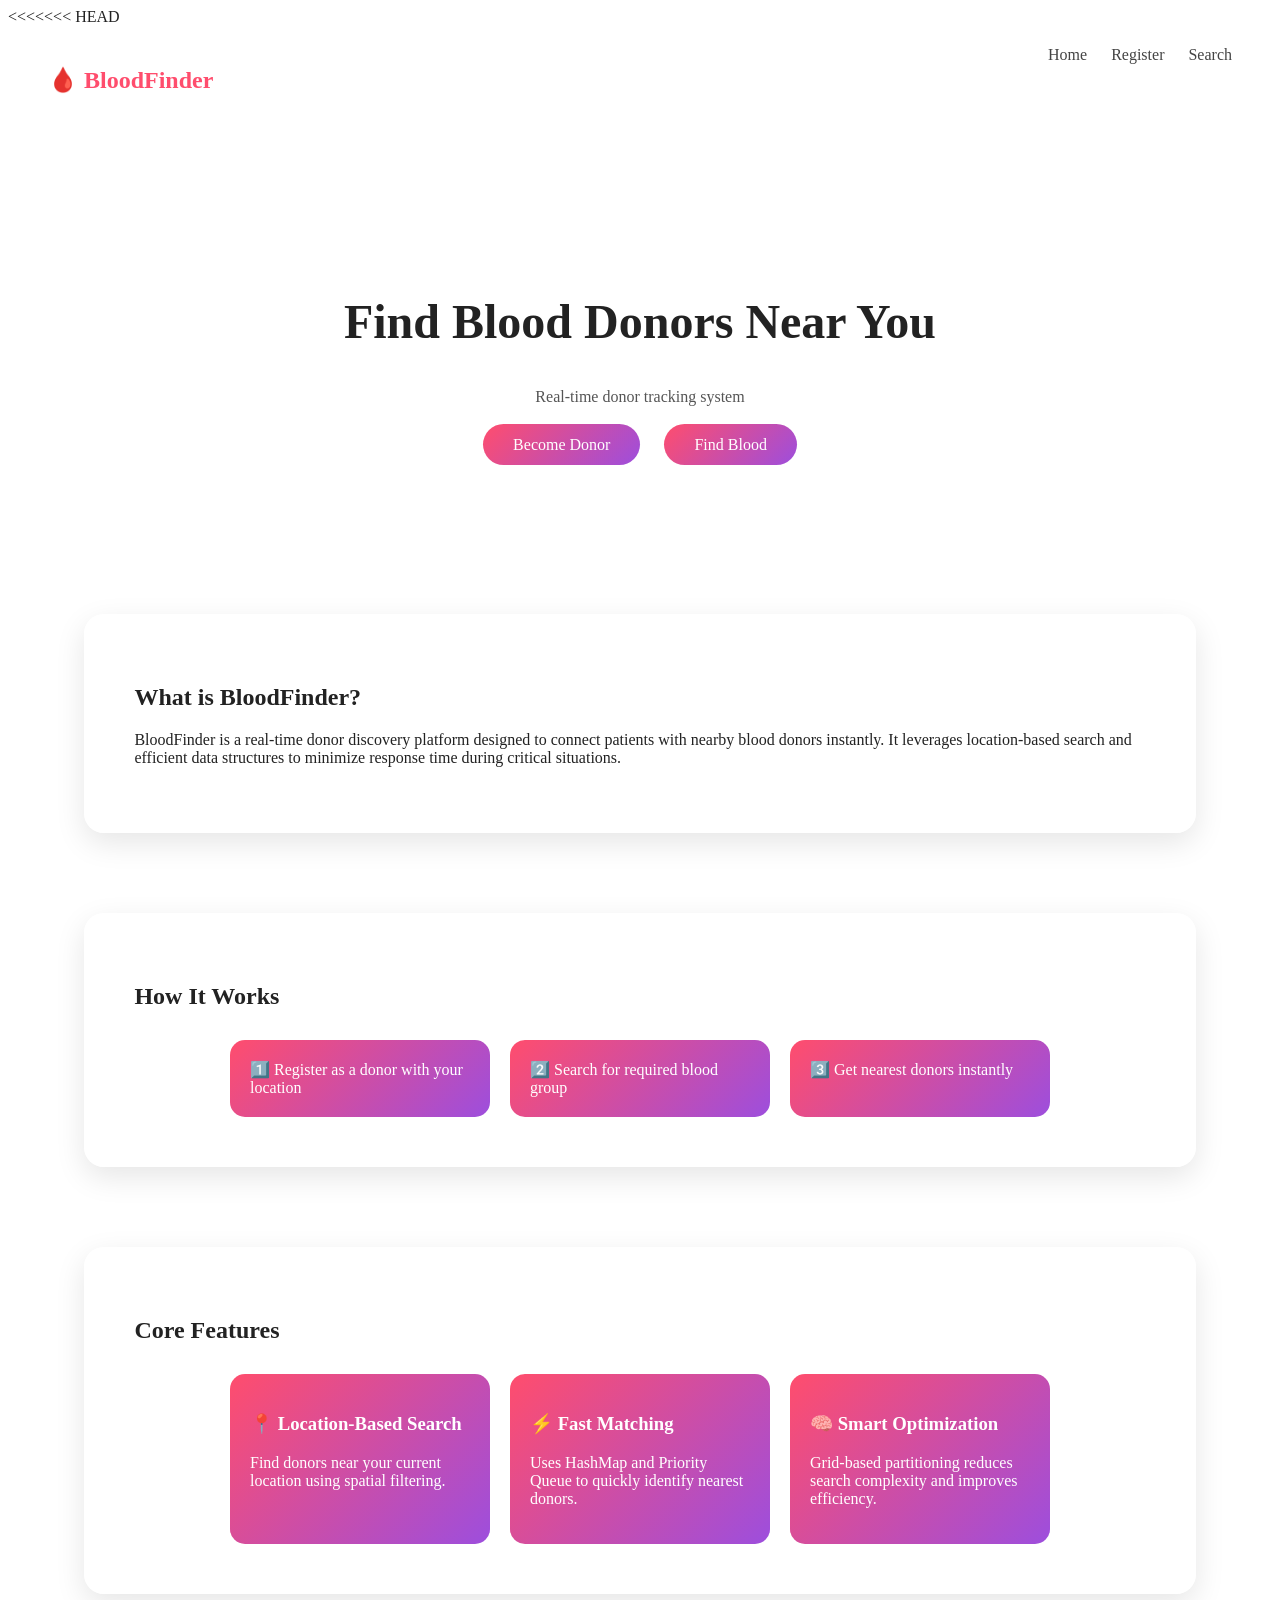
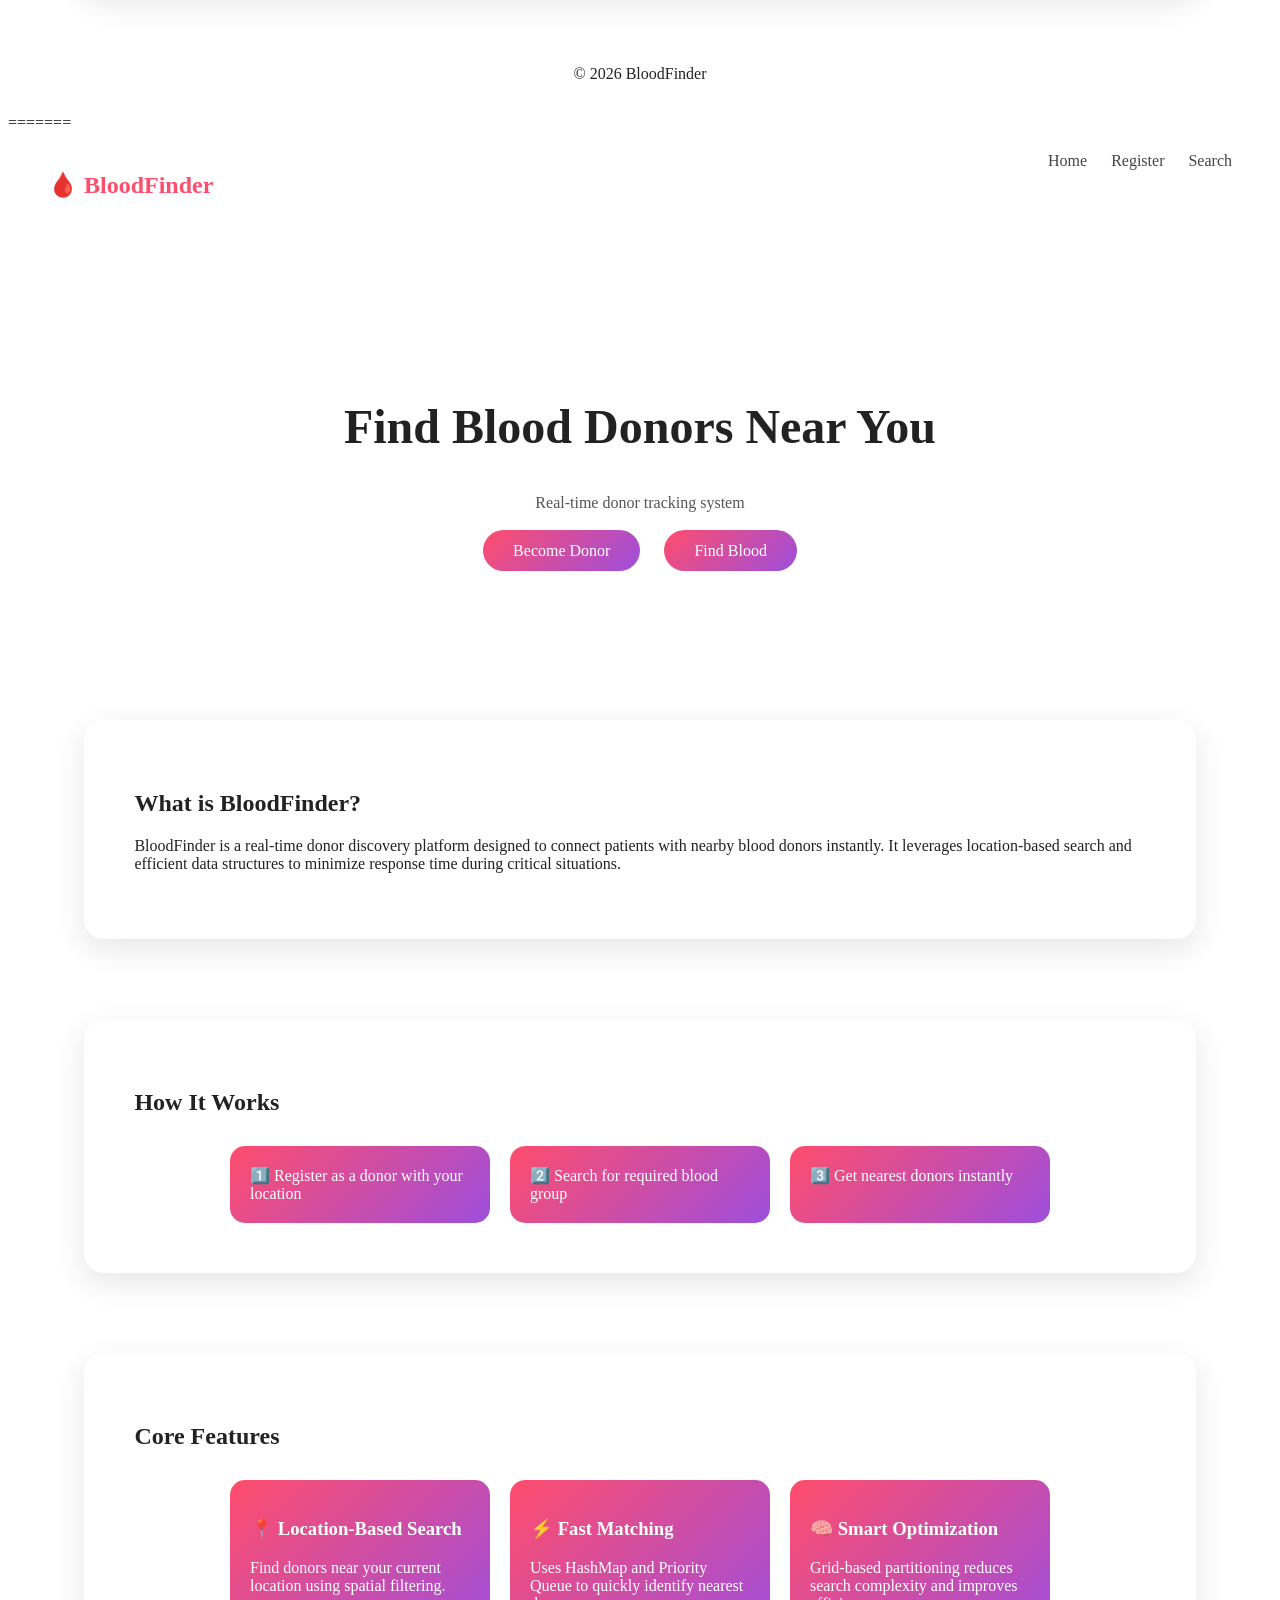
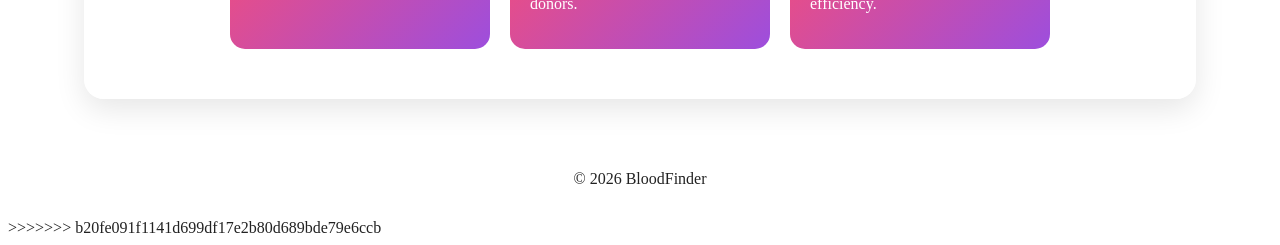
<file: index.html>
<<<<<<< HEAD
<!DOCTYPE html>
<html lang="en">
<head>
  <meta charset="UTF-8">
  <title>BloodFinder</title>
  <link rel="stylesheet" href="css/style.css">
</head>

<body>

<header class="navbar">
  <h2>🩸 BloodFinder</h2>
  <nav>
    <a href="index.html">Home</a>
    <a href="register.html">Register</a>
    <a href="map.html">Search</a>
  </nav>
</header>

<section class="hero">
  <h1>Find Blood Donors Near You</h1>
  <p>Real-time donor tracking system</p>

  <div class="buttons">
    <a href="register.html" class="btn">Become Donor</a>
    <a href="map.html" class="btn secondary">Find Blood</a>
  </div>
</section>
<!-- ABOUT SECTION -->
<section class="about">
  <h2>What is BloodFinder?</h2>
  <p>
    BloodFinder is a real-time donor discovery platform designed to connect patients with nearby blood donors instantly.
    It leverages location-based search and efficient data structures to minimize response time during critical situations.
  </p>
</section>

<!-- HOW IT WORKS -->
<section class="steps">
  <h2>How It Works</h2>
  <div class="step-container">
    <div class="step">1️⃣ Register as a donor with your location</div>
    <div class="step">2️⃣ Search for required blood group</div>
    <div class="step">3️⃣ Get nearest donors instantly</div>
  </div>
</section>

<!-- FEATURES -->
<section class="features">
  <h2>Core Features</h2>
  <div class="feature-container">

    <div class="feature">
      <h3>📍 Location-Based Search</h3>
      <p>Find donors near your current location using spatial filtering.</p>
    </div>

    <div class="feature">
      <h3>⚡ Fast Matching</h3>
      <p>Uses HashMap and Priority Queue to quickly identify nearest donors.</p>
    </div>

    <div class="feature">
      <h3>🧠 Smart Optimization</h3>
      <p>Grid-based partitioning reduces search complexity and improves efficiency.</p>
    </div>

  </div>
</section>

<footer>
  <p>© 2026 BloodFinder</p>
</footer>

</body>
=======
<!DOCTYPE html>
<html lang="en">
<head>
  <meta charset="UTF-8">
  <title>BloodFinder</title>
  <link rel="stylesheet" href="css/style.css">
</head>

<body>

<header class="navbar">
  <h2>🩸 BloodFinder</h2>
  <nav>
    <a href="index.html">Home</a>
    <a href="register.html">Register</a>
    <a href="map.html">Search</a>
  </nav>
</header>

<section class="hero">
  <h1>Find Blood Donors Near You</h1>
  <p>Real-time donor tracking system</p>

  <div class="buttons">
    <a href="register.html" class="btn">Become Donor</a>
    <a href="map.html" class="btn secondary">Find Blood</a>
  </div>
</section>
<!-- ABOUT SECTION -->
<section class="about">
  <h2>What is BloodFinder?</h2>
  <p>
    BloodFinder is a real-time donor discovery platform designed to connect patients with nearby blood donors instantly.
    It leverages location-based search and efficient data structures to minimize response time during critical situations.
  </p>
</section>

<!-- HOW IT WORKS -->
<section class="steps">
  <h2>How It Works</h2>
  <div class="step-container">
    <div class="step">1️⃣ Register as a donor with your location</div>
    <div class="step">2️⃣ Search for required blood group</div>
    <div class="step">3️⃣ Get nearest donors instantly</div>
  </div>
</section>

<!-- FEATURES -->
<section class="features">
  <h2>Core Features</h2>
  <div class="feature-container">

    <div class="feature">
      <h3>📍 Location-Based Search</h3>
      <p>Find donors near your current location using spatial filtering.</p>
    </div>

    <div class="feature">
      <h3>⚡ Fast Matching</h3>
      <p>Uses HashMap and Priority Queue to quickly identify nearest donors.</p>
    </div>

    <div class="feature">
      <h3>🧠 Smart Optimization</h3>
      <p>Grid-based partitioning reduces search complexity and improves efficiency.</p>
    </div>

  </div>
</section>

<footer>
  <p>© 2026 BloodFinder</p>
</footer>

</body>
>>>>>>> b20fe091f1141d699df17e2b80d689bde79e6ccb
</html>
</file>
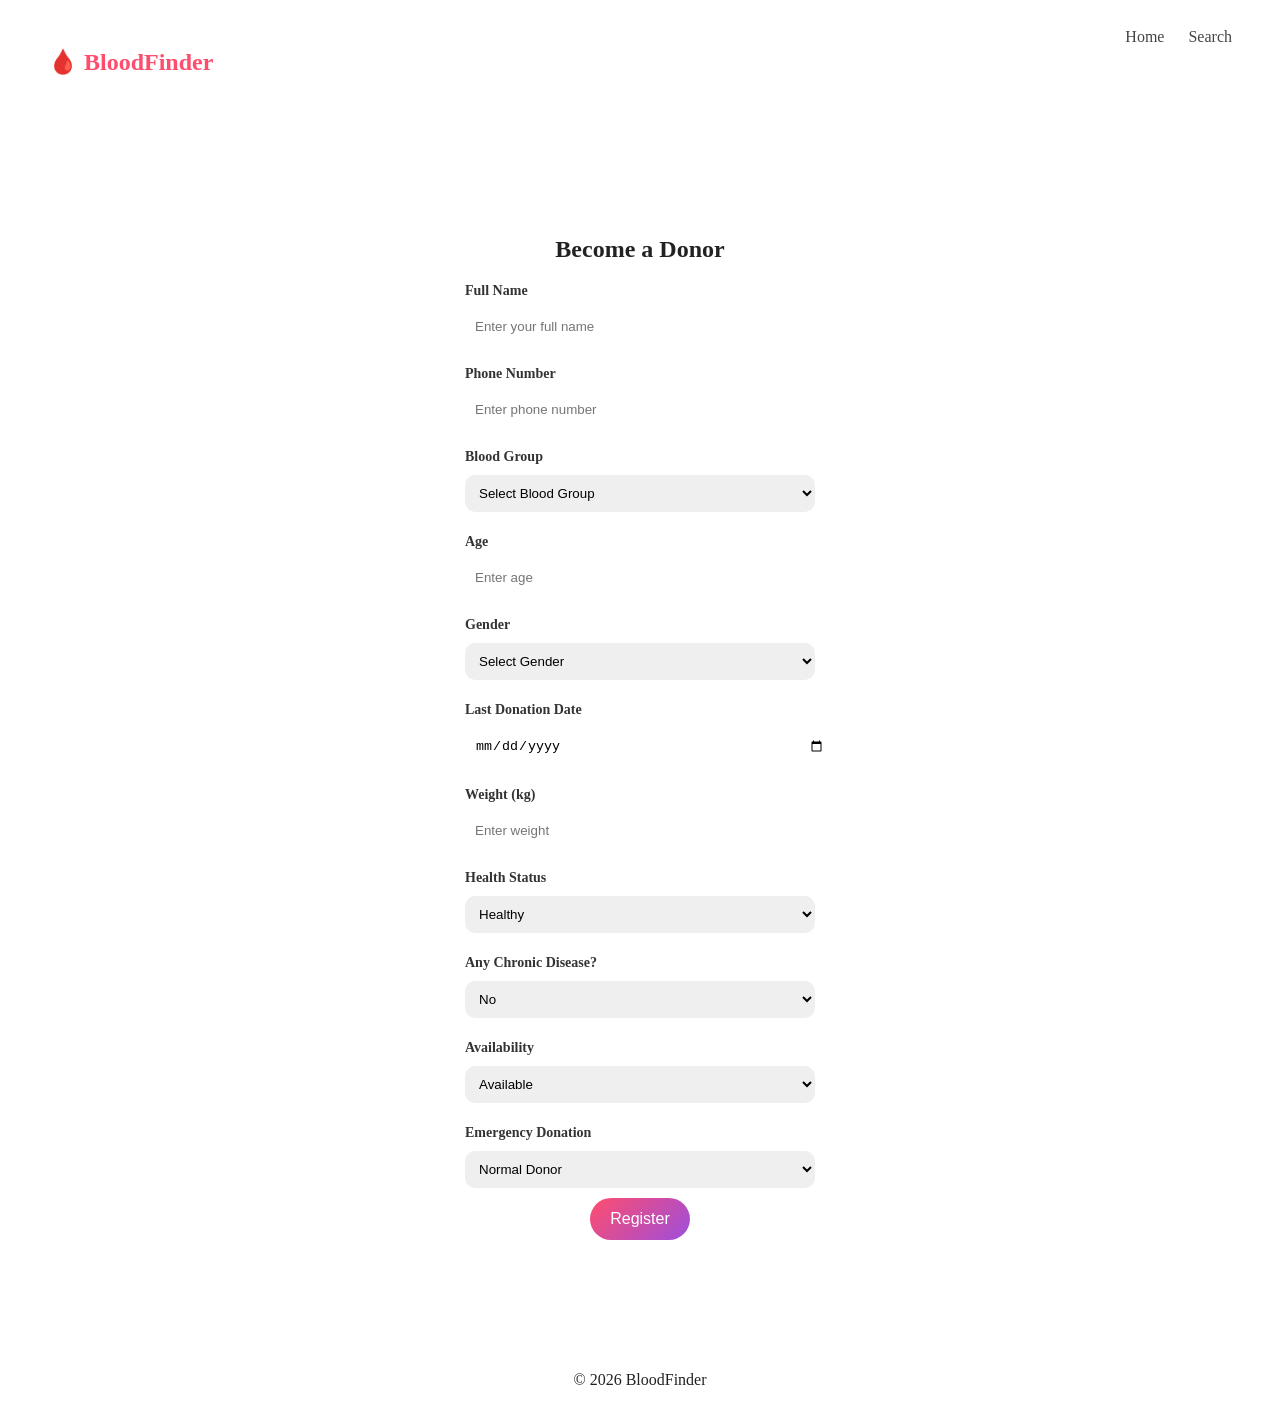
<file: register.html>
<!DOCTYPE html>
<html lang="en">
<head>
  <meta charset="UTF-8">
  <title>Register Donor</title>
  <link rel="stylesheet" href="css/style.css">
</head>

<body>

<header class="navbar">
  <h2>🩸 BloodFinder</h2>
  <nav>
    <a href="index.html">Home</a>
    <a href="map.html">Search</a>
  </nav>
</header>

<section class="form-container">
  <h2>Become a Donor</h2>

  <label for="name">Full Name</label>
  <input id="name" placeholder="Enter your full name">

  <label for="phone">Phone Number</label>
  <input id="phone" placeholder="Enter phone number">

  <label for="blood">Blood Group</label>
  <select id="blood">
    <option value="">Select Blood Group</option>
    <option>A+</option><option>A-</option>
    <option>B+</option><option>B-</option>
    <option>O+</option><option>O-</option>
    <option>AB+</option><option>AB-</option>
  </select>

  <label for="age">Age</label>
  <input type="number" id="age" placeholder="Enter age">

  <label for="gender">Gender</label>
  <select id="gender">
    <option value="">Select Gender</option>
    <option>Male</option>
    <option>Female</option>
    <option>Other</option>
  </select>

  <label for="last_donation">Last Donation Date</label>
  <input type="date" id="last_donation">

  <label for="weight">Weight (kg)</label>
  <input type="number" id="weight" placeholder="Enter weight">

  <label for="health">Health Status</label>
  <select id="health">
    <option value="Healthy">Healthy</option>
    <option value="Not Healthy">Not Healthy</option>
  </select>

  <label for="disease">Any Chronic Disease?</label>
  <select id="disease">
    <option value="No">No</option>
    <option value="Yes">Yes</option>
  </select>

  <label for="availability">Availability</label>
  <select id="availability">
    <option value="1">Available</option>
    <option value="0">Not Available</option>
  </select>

  <label for="emergency">Emergency Donation</label>
  <select id="emergency">
    <option value="0">Normal Donor</option>
    <option value="1">Emergency Available</option>
  </select>

  <button type="button" onclick="registerDonor()">Register</button>

</section>

<footer>
  <p>© 2026 BloodFinder</p>
</footer>

<script src="js/register.js"></script>

</body>
</html>
</file>
<file: css/style.css>
<<<<<<< HEAD
/* ================= RESET ================= */
* {
  margin: 0;
  padding: 0;
  box-sizing: border-box;
  font-family: 'Segoe UI', sans-serif;
}

/* ================= BODY ================= */
body {
  min-height: 100vh;
  display: flex;
  flex-direction: column;
  position: relative;
  color: #222;
}

/* BACKGROUND IMAGE */
body::before {
  content: "";
  position: fixed;
  inset: 0;
  background: url("https://images.unsplash.com/photo-1615461066159-fea0960485d5") no-repeat center/cover;
  opacity: 0.4;
  z-index: -1;
}

/* ================= NAVBAR ================= */
.navbar {
  display: flex;
  justify-content: space-between;
  padding: 20px 40px;
  background: rgba(255,255,255,0.4);
  backdrop-filter: blur(12px);
  position: sticky;
  top: 0;
  z-index: 1000;
}

.navbar h2 {
  color: #ff4d6d;
}

.navbar nav a {
  margin-left: 20px;
  text-decoration: none;
  color: #444;
}

.navbar nav a:hover {
  color: #ff4d6d;
}

/* ================= HERO ================= */
.hero {
  text-align: center;
  padding: 120px 20px;
}

.hero h1 {
  font-size: 3rem;
  color: #222;
}

.hero p {
  margin-top: 10px;
  color: #555;
}

/* ================= BUTTON ================= */
.buttons {
  margin-top: 30px;
}

.btn {
  padding: 12px 30px;
  border-radius: 30px;
  background: linear-gradient(135deg, #ff4d6d, #9d4edd);
  color: white;
  text-decoration: none;
  margin: 10px;
  transition: 0.3s;
}

.btn:hover {
  transform: translateY(-5px);
}

/* ================= SECTIONS ================= */
.about, .steps, .features {
  background: rgba(255,255,255,0.7);
  margin: 40px auto;
  padding: 50px;
  border-radius: 20px;
  width: 80%;
  box-shadow: 0 10px 30px rgba(0,0,0,0.1);
}

/* ================= CARDS ================= */
.step-container, .feature-container {
  display: flex;
  justify-content: center;
  gap: 20px;
  margin-top: 30px;
  flex-wrap: wrap;
}

.step, .feature {
  padding: 20px;
  border-radius: 15px;
  width: 220px;
  background: linear-gradient(135deg, #ff4d6d, #9d4edd);
  color: white;
  transition: 0.3s;
}

.step:hover, .feature:hover {
  transform: translateY(-8px);
}

/* ================= FORM ================= */
.form-container {
  margin: 60px auto;
  padding: 40px;
  width: 350px;
  background: rgba(255,255,255,0.75);
  backdrop-filter: blur(20px);
  border-radius: 20px;
  text-align: center;
}

.form-container input,
.form-container select {
  width: 100%;
  padding: 10px;
  margin: 10px 0;
  border-radius: 10px;
  border: none;
}

/* ================= MAP PAGE ================= */

/* SEARCH BAR */
.search-bar {
  display: flex;
  justify-content: center;
  gap: 10px;
  margin: 20px auto;
  padding: 12px;
  background: rgba(255,255,255,0.8);
  border-radius: 40px;
  width: fit-content;
  box-shadow: 0 5px 20px rgba(0,0,0,0.2);
}

.search-bar input,
.search-bar select {
  padding: 10px;
  border-radius: 20px;
  border: none;
}

.search-bar button {
  padding: 10px 20px;
  border-radius: 20px;
  border: none;
  background: linear-gradient(135deg, #ff4d6d, #9d4edd);
  color: white;
  cursor: pointer;
}

/* MAP FIX */
#map {
  width: 95%;
  height: 500px;
  margin: 20px auto;
  border-radius: 20px;
  overflow: hidden;
  box-shadow: 0 10px 30px rgba(0,0,0,0.2);
}

/* ================= FOOTER ================= */
footer {
  margin-top: auto;
  text-align: center;
  padding: 15px;
  background: rgba(255,255,255,0.4);
}
button {
  padding: 12px 20px;
  border-radius: 30px;
  border: none;
  background: linear-gradient(135deg, #ff4d6d, #9d4edd);
  color: white;
  font-size: 16px;
  cursor: pointer;
  transition: 0.3s;
}

button:hover {
  transform: scale(1.05);
}
.form-container label {
  display: block;
  text-align: left;
  margin-top: 12px;
  font-size: 14px;
  font-weight: 600;
  color: #333;
}
/* SEARCH BAR */
.search-container {
  display: flex;
  gap: 10px;
  justify-content: center;
  padding: 20px;
  margin-top: 20px;
}

.search-container select,
.search-container button {
  padding: 10px;
  border-radius: 20px;
  border: none;
}

.search-container button {
  background: linear-gradient(135deg, #ff4d6d, #9d4edd);
  color: white;
  cursor: pointer;
}

/* RESULTS LIST */
.results {
  width: 80%;
  margin: 20px auto;
  display: grid;
  gap: 15px;
}

/* RESULT CARD */
.card {
  background: rgba(255,255,255,0.9);
  padding: 15px;
  border-radius: 15px;
  box-shadow: 0 5px 15px rgba(0,0,0,0.1);
}

/* MAP */
#map {
  height: 400px;
  width: 90%;
  margin: 20px auto;
  border-radius: 15px;
=======
/* ================= RESET ================= */
* {
  margin: 0;
  padding: 0;
  box-sizing: border-box;
  font-family: 'Segoe UI', sans-serif;
}

/* ================= BODY ================= */
body {
  min-height: 100vh;
  display: flex;
  flex-direction: column;
  position: relative;
  color: #222;
}

/* BACKGROUND IMAGE */
body::before {
  content: "";
  position: fixed;
  inset: 0;
  background: url("https://images.unsplash.com/photo-1615461066159-fea0960485d5") no-repeat center/cover;
  opacity: 0.4;
  z-index: -1;
}

/* ================= NAVBAR ================= */
.navbar {
  display: flex;
  justify-content: space-between;
  padding: 20px 40px;
  background: rgba(255,255,255,0.4);
  backdrop-filter: blur(12px);
  position: sticky;
  top: 0;
  z-index: 1000;
}

.navbar h2 {
  color: #ff4d6d;
}

.navbar nav a {
  margin-left: 20px;
  text-decoration: none;
  color: #444;
}

.navbar nav a:hover {
  color: #ff4d6d;
}

/* ================= HERO ================= */
.hero {
  text-align: center;
  padding: 120px 20px;
}

.hero h1 {
  font-size: 3rem;
  color: #222;
}

.hero p {
  margin-top: 10px;
  color: #555;
}

/* ================= BUTTON ================= */
.buttons {
  margin-top: 30px;
}

.btn {
  padding: 12px 30px;
  border-radius: 30px;
  background: linear-gradient(135deg, #ff4d6d, #9d4edd);
  color: white;
  text-decoration: none;
  margin: 10px;
  transition: 0.3s;
}

.btn:hover {
  transform: translateY(-5px);
}

/* ================= SECTIONS ================= */
.about, .steps, .features {
  background: rgba(255,255,255,0.7);
  margin: 40px auto;
  padding: 50px;
  border-radius: 20px;
  width: 80%;
  box-shadow: 0 10px 30px rgba(0,0,0,0.1);
}

/* ================= CARDS ================= */
.step-container, .feature-container {
  display: flex;
  justify-content: center;
  gap: 20px;
  margin-top: 30px;
  flex-wrap: wrap;
}

.step, .feature {
  padding: 20px;
  border-radius: 15px;
  width: 220px;
  background: linear-gradient(135deg, #ff4d6d, #9d4edd);
  color: white;
  transition: 0.3s;
}

.step:hover, .feature:hover {
  transform: translateY(-8px);
}

/* ================= FORM ================= */
.form-container {
  margin: 60px auto;
  padding: 40px;
  width: 350px;
  background: rgba(255,255,255,0.75);
  backdrop-filter: blur(20px);
  border-radius: 20px;
  text-align: center;
}

.form-container input,
.form-container select {
  width: 100%;
  padding: 10px;
  margin: 10px 0;
  border-radius: 10px;
  border: none;
}

/* ================= MAP PAGE ================= */

/* SEARCH BAR */
.search-bar {
  display: flex;
  justify-content: center;
  gap: 10px;
  margin: 20px auto;
  padding: 12px;
  background: rgba(255,255,255,0.8);
  border-radius: 40px;
  width: fit-content;
  box-shadow: 0 5px 20px rgba(0,0,0,0.2);
}

.search-bar input,
.search-bar select {
  padding: 10px;
  border-radius: 20px;
  border: none;
}

.search-bar button {
  padding: 10px 20px;
  border-radius: 20px;
  border: none;
  background: linear-gradient(135deg, #ff4d6d, #9d4edd);
  color: white;
  cursor: pointer;
}

/* MAP FIX */
#map {
  width: 95%;
  height: 500px;
  margin: 20px auto;
  border-radius: 20px;
  overflow: hidden;
  box-shadow: 0 10px 30px rgba(0,0,0,0.2);
}

/* ================= FOOTER ================= */
footer {
  margin-top: auto;
  text-align: center;
  padding: 15px;
  background: rgba(255,255,255,0.4);
}
button {
  padding: 12px 20px;
  border-radius: 30px;
  border: none;
  background: linear-gradient(135deg, #ff4d6d, #9d4edd);
  color: white;
  font-size: 16px;
  cursor: pointer;
  transition: 0.3s;
}

button:hover {
  transform: scale(1.05);
}
.form-container label {
  display: block;
  text-align: left;
  margin-top: 12px;
  font-size: 14px;
  font-weight: 600;
  color: #333;
}
/* SEARCH BAR */
.search-container {
  display: flex;
  gap: 10px;
  justify-content: center;
  padding: 20px;
  margin-top: 20px;
}

.search-container select,
.search-container button {
  padding: 10px;
  border-radius: 20px;
  border: none;
}

.search-container button {
  background: linear-gradient(135deg, #ff4d6d, #9d4edd);
  color: white;
  cursor: pointer;
}

/* RESULTS LIST */
.results {
  width: 80%;
  margin: 20px auto;
  display: grid;
  gap: 15px;
}

/* RESULT CARD */
.card {
  background: rgba(255,255,255,0.9);
  padding: 15px;
  border-radius: 15px;
  box-shadow: 0 5px 15px rgba(0,0,0,0.1);
}

/* MAP */
#map {
  height: 400px;
  width: 90%;
  margin: 20px auto;
  border-radius: 15px;
>>>>>>> b20fe091f1141d699df17e2b80d689bde79e6ccb
}
</file>
